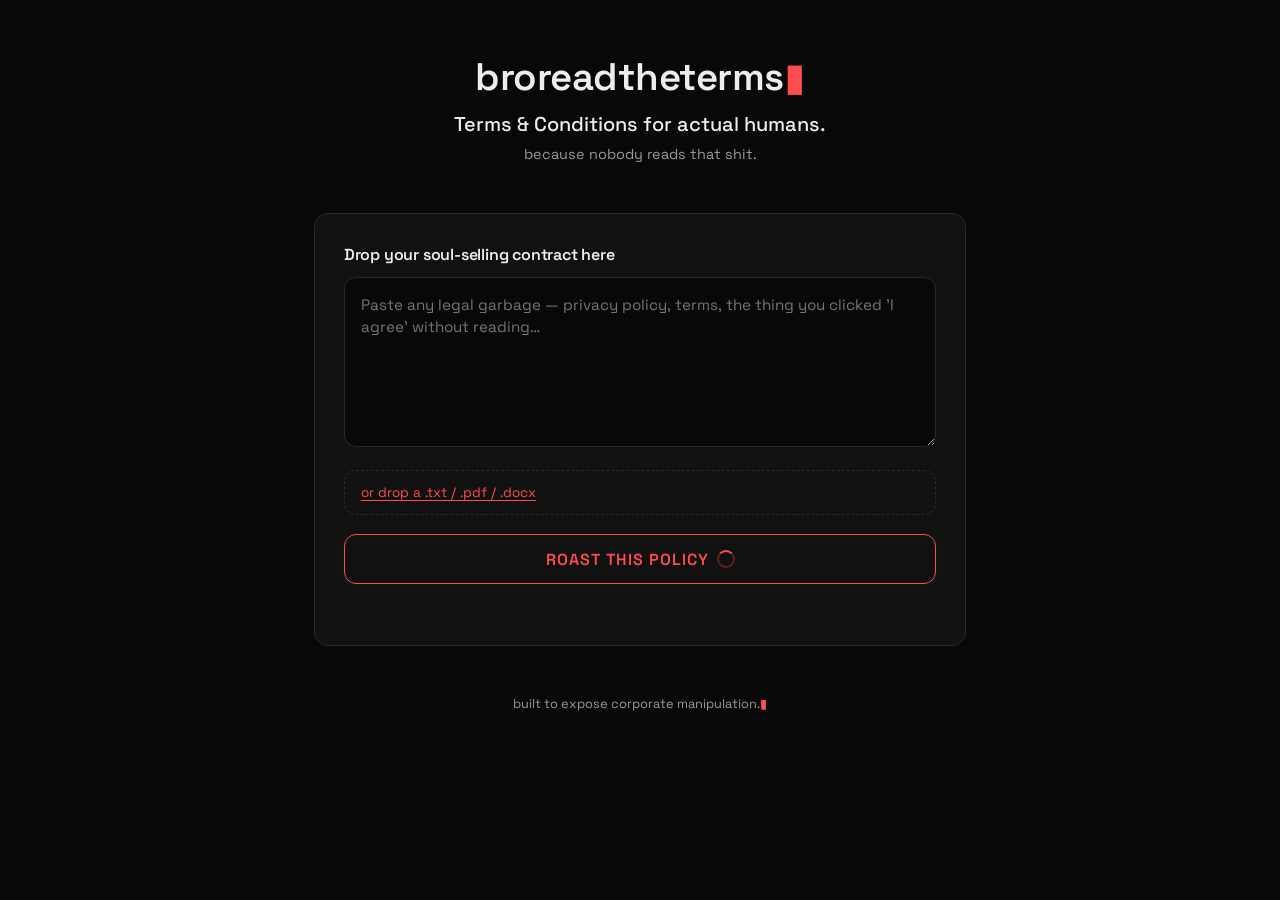
<file: index.html>
<!DOCTYPE html>
<html lang="en">
<head>
    <meta charset="UTF-8">
    <meta name="viewport" content="width=device-width, initial-scale=1.0">
    <title>broreadtheterms — exposing corporate nonsense</title>
    <link rel="preconnect" href="https://fonts.googleapis.com">
    <link rel="preconnect" href="https://fonts.gstatic.com" crossorigin>
    <link href="https://fonts.googleapis.com/css2?family=Space+Grotesk:wght@400;500;600;700&display=swap" rel="stylesheet">
    <link rel="stylesheet" href="/static/style.css">
    <link rel="icon" type="image/svg+xml" href="/static/logo.svg">
</head>
<body>
    <div class="wrapper">
        <header class="site-header">
            <div class="logo">broreadtheterms<span class="cursor">▮</span></div>
            <p class="tagline">Terms & Conditions for actual humans.</p>
            <p class="subline">because nobody reads that shit.</p>
        </header>

        <main>
            <section class="input-panel">
                <label for="policy-text" class="input-label">Drop your soul‑selling contract here</label>
                <textarea id="policy-text" placeholder="Paste any legal garbage — privacy policy, terms, the thing you clicked 'I agree' without reading…" rows="6" aria-label="Legal text input"></textarea>
                <div class="file-row">
                    <div class="drop-zone" id="drop-zone">
                        <input type="file" id="file-input" accept=".txt,.pdf,.docx" hidden>
                        <button id="file-upload-btn" class="text-btn">or drop a .txt / .pdf / .docx</button>
                        <span id="file-name" class="file-name"></span>
                    </div>
                </div>
                <button id="analyze-btn" class="primary-btn">
                    <span class="btn-text">Roast This Policy</span>
                    <span class="loader" hidden></span>
                </button>
                <div id="status" class="status" role="status"></div>
            </section>

            <section id="results" class="results" hidden>
                <div class="score-card">
                    <h2>COOKED SCORE</h2>
                    <div class="score" id="cooked-score">0%</div>
                    <p class="score-tagline" id="score-verdict"></p>
                </div>

                <article class="card" id="summary-card">
                    <h3>Quick Summary</h3>
                    <p id="summary"></p>
                </article>
                <article class="card" id="red-flags-card">
                    <h3>🚨 Red Flags</h3>
                    <ul id="red-flags-list"></ul>
                </article>
                <article class="card" id="honest-card">
                    <h3>Honest Translation</h3>
                    <p id="honest-translation"></p>
                </article>
                <article class="card" id="privacy-card">
                    <h3>Privacy Risk</h3>
                    <span class="badge" id="privacy-risk"></span>
                </article>
                <article class="card" id="trap-card">
                    <h3>Subscription Trap</h3>
                    <span class="badge" id="sub-trap"></span>
                </article>
                <article class="card" id="meanings-card">
                    <h3>What They Really Mean</h3>
                    <ul id="real-meanings"></ul>
                </article>
            </section>
        </main>

        <footer>
            <p>built to expose corporate manipulation.<span class="cursor">▮</span></p>
        </footer>
    </div>
    <script src="/static/script.js"></script>
</body>
</html>
</file>
<file: static/style.css>
/* ---------- reset & variables ---------- */
* { margin:0; padding:0; box-sizing:border-box; }

:root {
    --black: #080808;
    --dark: #111;
    --mid: #1c1c1c;
    --border: #2a2a2a;
    --gray: #999;
    --white: #ededed;
    --accent: #ff4d4d;
    --font: 'Space Grotesk', system-ui, -apple-system, sans-serif;
    --radius: 12px;
}

html {
    font-size: 100%;
    -webkit-font-smoothing: antialiased;
}

body {
    background: var(--black);
    color: var(--white);
    font-family: var(--font);
    line-height: 1.5;
    min-height: 100vh;
}

.wrapper {
    max-width: 700px;
    margin: 0 auto;
    padding: 3rem 1.5rem 2rem;
}

/* ---------- header ---------- */
.site-header {
    text-align: center;
    margin-bottom: 3rem;
}

.logo {
    font-size: 2.4rem;
    font-weight: 600;
    letter-spacing: -0.5px;
    color: var(--white);
}

.cursor {
    color: var(--accent);
    animation: blink 1s step-end infinite;
}
@keyframes blink { 50% { opacity:0; } }

.tagline {
    font-size: 1.25rem;
    font-weight: 500;
    margin-top: 0.2rem;
}

.subline {
    font-size: 0.9rem;
    color: var(--gray);
    margin-top: 0.3rem;
}

/* ---------- input panel ---------- */
.input-panel {
    background: var(--dark);
    border: 1px solid var(--border);
    border-radius: 14px;
    padding: 1.8rem;
    margin-bottom: 2.5rem;
}

.input-label {
    display: block;
    font-size: 1rem;
    font-weight: 600;
    color: var(--white);
    margin-bottom: 0.6rem;
    letter-spacing: -0.2px;
}

textarea {
    width: 100%;
    background: var(--black);
    color: var(--white);
    border: 1px solid var(--border);
    border-radius: var(--radius);
    padding: 1rem;
    font-family: var(--font);
    font-size: 0.95rem;
    line-height: 1.5;
    resize: vertical;
    outline: none;
    transition: border-color 0.2s ease;
}
textarea:focus {
    border-color: var(--accent);
}

.file-row {
    margin-top: 1rem;
}

.drop-zone {
    display: flex;
    align-items: center;
    gap: 0.8rem;
    border: 1px dashed var(--border);
    border-radius: var(--radius);
    padding: 0.8rem 1rem;
    transition: border-color 0.2s, background 0.2s;
}
.drop-zone:hover, .drop-zone.dragover {
    border-color: var(--accent);
    background: rgba(255,77,77,0.05);
}

.text-btn {
    background: none;
    border: none;
    color: var(--accent);
    font-family: var(--font);
    font-size: 0.85rem;
    cursor: pointer;
    text-decoration: underline;
    text-underline-offset: 3px;
    text-decoration-color: var(--accent);
}
.text-btn:hover {
    color: #fff;
    text-decoration-color: #fff;
}

.file-name {
    font-size: 0.85rem;
    color: var(--accent);
    overflow: hidden;
    text-overflow: ellipsis;
    white-space: nowrap;
    max-width: 200px;
}

.primary-btn {
    width: 100%;
    margin-top: 1.2rem;
    padding: 0.85rem;
    background: transparent;
    color: var(--accent);
    border: 1.5px solid var(--accent);
    border-radius: var(--radius);
    font-family: var(--font);
    font-weight: 600;
    font-size: 1rem;
    cursor: pointer;
    display: flex;
    align-items: center;
    justify-content: center;
    gap: 0.5rem;
    text-transform: uppercase;
    letter-spacing: 1px;
    transition: background 0.2s, color 0.2s, border-color 0.2s;
}
.primary-btn:hover:not(:disabled) {
    background: var(--accent);
    color: var(--black);
    border-color: var(--accent);
}
.primary-btn:disabled {
    opacity: 0.4;
    cursor: not-allowed;
}

.loader {
    width: 18px;
    height: 18px;
    border: 2px solid rgba(255,77,77,0.3);
    border-top-color: var(--accent);
    border-radius: 50%;
    animation: spin 0.6s linear infinite;
    display: inline-block;
}
@keyframes spin { to { transform: rotate(360deg); } }

.status {
    margin-top: 0.8rem;
    font-size: 0.85rem;
    color: var(--gray);
    min-height: 1.2rem;
}

/* ---------- results ---------- */
.results {
    display: none;                          /* invisible until .visible is added */
    flex-direction: column;
    gap: 1.6rem;
    opacity: 0;
    transform: translateY(10px);
    transition: opacity 0.4s ease, transform 0.4s ease;
}

.results.visible {
    display: flex;
    opacity: 1;
    transform: translateY(0);
}

.score-card {
    background: var(--dark);
    border: 1px solid var(--accent);
    border-radius: 14px;
    padding: 2.5rem 2rem 2rem;
    text-align: center;
}
.score-card h2 {
    font-size: 0.7rem;
    font-weight: 700;
    letter-spacing: 3px;
    color: var(--accent);
    margin-bottom: 0.8rem;
}
.score {
    font-size: 7rem;
    font-weight: 700;
    line-height: 1;
    color: var(--white);
    letter-spacing: -2px;
}
.score-tagline {
    font-size: 1rem;
    color: var(--gray);
    margin-top: 0.5rem;
}

.card {
    background: var(--dark);
    border: 1px solid var(--border);
    border-radius: var(--radius);
    padding: 1.4rem;
}
.card h3 {
    font-size: 0.8rem;
    font-weight: 600;
    text-transform: uppercase;
    letter-spacing: 1.5px;
    color: var(--accent);
    margin-bottom: 1rem;
}
.card ul {
    list-style: none;
    padding: 0;
}
.card li {
    padding: 0.45rem 0;
    border-bottom: 1px solid var(--border);
    font-size: 0.92rem;
}
.card li:last-child { border-bottom: none; }

.badge {
    background: rgba(255,77,77,0.1);
    border: 1px solid var(--accent);
    border-radius: 20px;
    padding: 0.35rem 1rem;
    font-weight: 500;
    font-size: 0.85rem;
    color: var(--accent);
    display: inline-block;
}

#meanings-card li strong {
    color: var(--accent);
    font-weight: 500;
}

/* ---------- footer ---------- */
footer {
    margin-top: 3rem;
    color: var(--gray);
    font-size: 0.8rem;
    text-align: center;
}
footer .cursor { color: var(--accent); }

.logo-svg {
    display: block;
    margin: 0 auto 0.3rem auto;
    max-width: 100%;
    height: auto;
}
</file>
